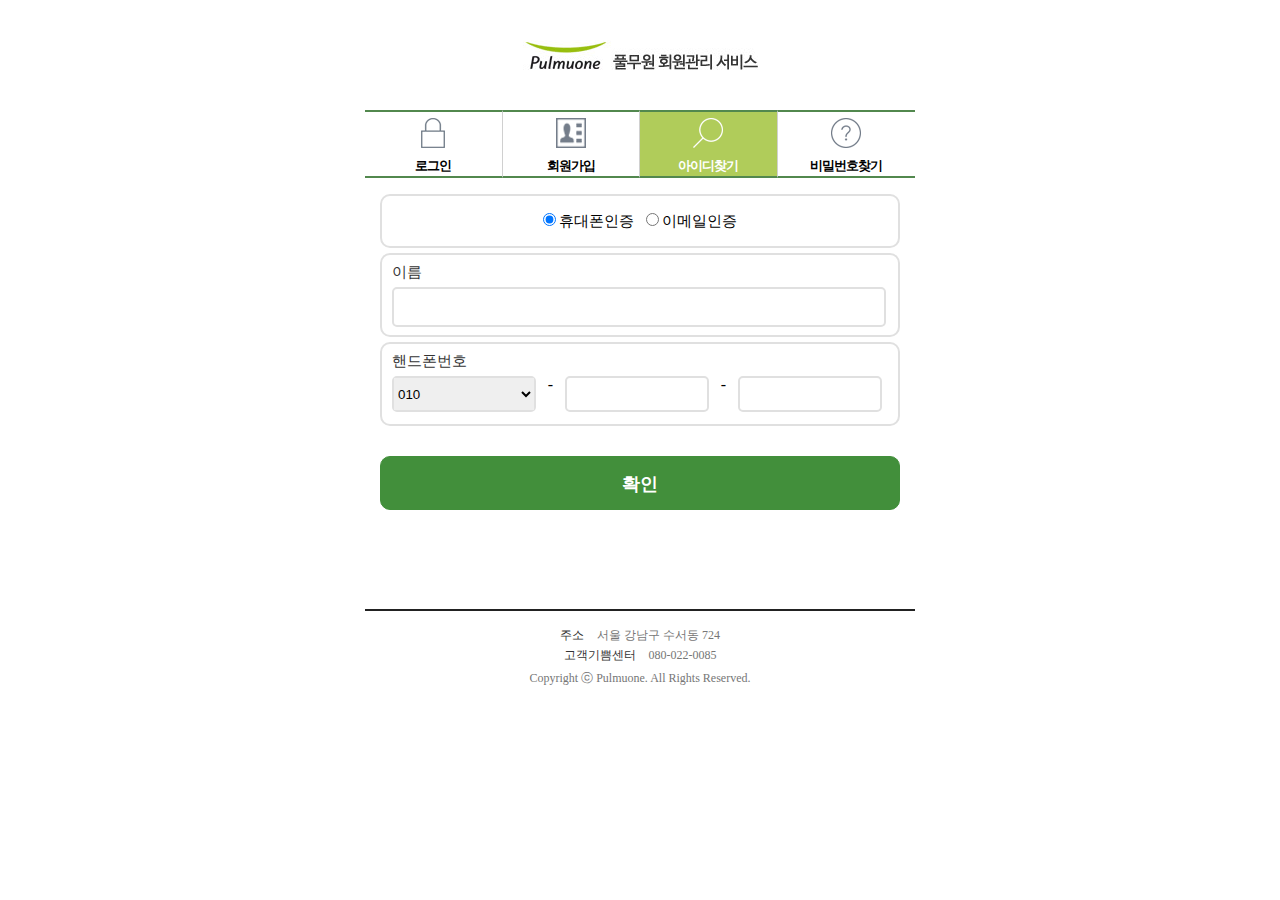
<file: find_id.html>
<!DOCTYPE html>
<html lang="ko">

<head>
    <meta charset="UTF-8">
    <link rel=" shortcut icon" href="./img/favicon_1.ico">
    <meta name="viewport" content="width=device-width, initial-scale=1.0">
    <title>풀무원 회원관리 서비스 아이디 찾기</title>
    <link rel="stylesheet" href="./css/index/login_index2.css">
    <script src="js/jquery-3.5.1.min.js"></script>
    <script src="js/mail_number.js"></script>
</head>



<body oncontextmenu="return false" ondragstart="return false" onselectstart="return false">
    <div id="wrap">
        <div class="header">
            <div class="inner-header">
                <h1>
                    <a href="#">
                        <img src="./img/login_2/logo_pulmuone.jpg" alt="풀무원 로그인 서비스">
                    </a>
                </h1>
                <div class="gnb">
                    <ul>
                        <li id="br1">
                            <a href="./login_2.html">
                                <span>
                                    <img src="./img/login_2/login_1.png" alt="로그인">
                                </span>
                                로그인
                            </a>
                        </li>
                        <li id="br2">
                            <a href="./join.html">
                                <span>
                                    <img src="./img/login_2/join_1.png" alt="회원가입">
                                </span>
                                회원가입
                            </a>
                        </li>
                        <li id="br3" class="on">
                            <a href="./find_id.html">
                                <span>
                                    <img src="./img/login_2/findid_2.png" alt="아이디찾기">
                                </span>
                                아이디찾기
                            </a>
                        </li>
                        <li id="br4">
                            <a href="./find_pw.html">
                                <span>
                                    <img src="./img/login_2/findpw_1.png" alt="비밀번호찾기">
                                </span>
                                비밀번호찾기
                            </a>
                        </li>
                    </ul>
                </div>
            </div>
        </div>
        <div class="container">
            <div class="inner-container">
                <div class="certification">
                    <div class="inner-certification">
                        <form name="myForm">
                            <input type="radio" name="certification" checked value="0" onclick="check()"> 휴대폰인증 &nbsp
                            <input type="radio" name="certification" value="1" onclick="check()"> 이메일인증
                        </form>
                    </div>
                </div>
                <div class="namenumber">
                    <form action="findIdOk.do" method="post" name="findIdOk" id="findIdOk">
                        <div class="name">
                            <p>이름</p>
                            <div class="innner-name">
                                <input type="text" name="userName" id="userName" required>
                            </div>
                        </div>
                        <div class="number">
                            <p>핸드폰번호</p>
                            <div class="innner-number">
                                <ul>
                                    <li>
                                        <select name="phone" id="phone">
                                            <option value="010">010</option>
                                            <option value="011">011</option>
                                            <option value="016">016</option>
                                            <option value="017">017</option>
                                            <option value="019">019</option>
                                        </select>
                                    </li>-
                                    <li>
                                        <input type="text" name="userNumber" id="userNumber" maxlength="4"  required>
                                    </li>-
                                    <li>
                                        <input type="text" name="userNumber" id="userNumber2" maxlength="4"  required>
                                    </li>
                                </ul>
                            </div>
                        </div>
                        <div class="email" style="display:none;">
                            <p>이메일</p>
                            <div class="innner-email">
                                <input type="text" name="userMail" id="userMail" required>
                            </div>
                        </div>
                        <div class="btn_gren">
                            <input type="submit" value="확인" class="loginBtn">
                        </div>
                    </form>
                </div>
            </div>
            <div class="footer">
                <div class="inner-footer">
                    <address>
                        <p>
                            <strong>주소</strong>
                            서울 강남구 수서동 724
                        </p>
                        <p>
                            <strong>고객기쁨센터</strong>
                            080-022-0085
                        </p>
                        <p class="Copyright">Copyright ⓒ Pulmuone. All Rights Reserved.</p>
                    </address>
                </div>
            </div>
        </div>
    </div>
</body></html>
</file>
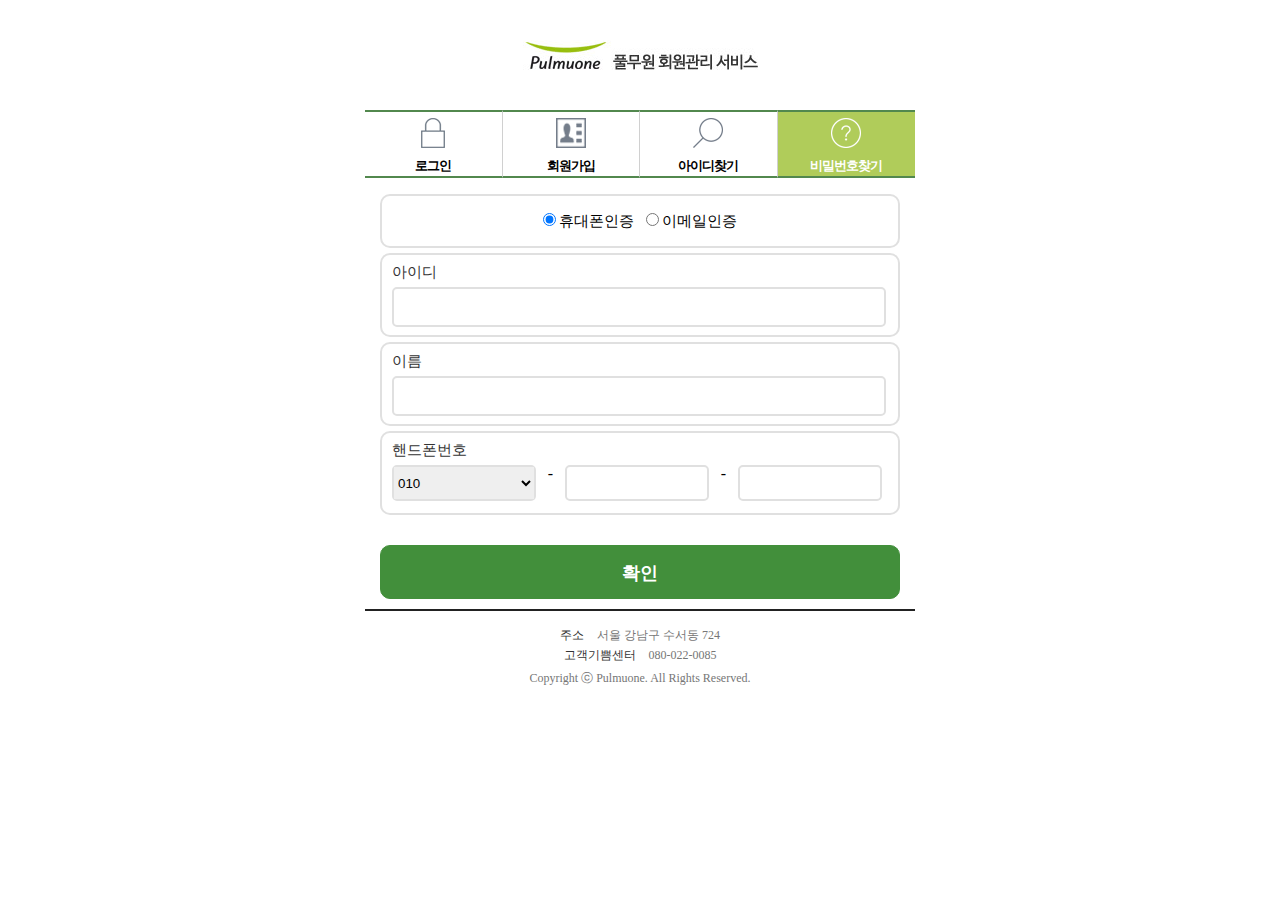
<file: find_pw.html>
<!DOCTYPE html>
<html lang="ko">

<head>
    <meta charset="UTF-8">
    <link rel=" shortcut icon" href="./img/favicon_1.ico">
    <meta name="viewport" content="width=device-width, initial-scale=1.0">
    <title>풀무원 회원관리 서비스 비밀번호 수정</title>
    <link rel="stylesheet" href="./css/index/login_index2.css">
    <script src="js/jquery-3.5.1.min.js"></script>
    <script src="./js/mail_number.js"></script>
</head>

<body oncontextmenu="return false" ondragstart="return false" onselectstart="return false">
    <div id="wrap">
        <div class="header">
            <div class="inner-header">
                <h1>
                    <a href="#">
                        <img src="./img/login_2/logo_pulmuone.jpg" alt="풀무원 로그인 서비스">
                    </a>
                </h1>
                <div class="gnb">
                    <ul>
                        <li id="br1">
                            <a href="./login_2.html">
                                <span>
                                    <img src="./img/login_2/login_1.png" alt="로그인">
                                </span>
                                로그인
                            </a>
                        </li>
                        <li id="br2">
                            <a href="./join.html">
                                <span>
                                    <img src="./img/login_2/join_1.png" alt="회원가입">
                                </span>
                                회원가입
                            </a>
                        </li>
                        <li id="br3">
                            <a href="./find_id.html">
                                <span>
                                    <img src="./img/login_2/findid_1.png" alt="아이디찾기">
                                </span>
                                아이디찾기
                            </a>
                        </li>
                        <li id="br4" class="on">
                            <a href="./find_pw.html">
                                <span>
                                    <img src="./img/login_2/findpw_2.png" alt="비밀번호찾기">
                                </span>
                                비밀번호찾기
                            </a>
                        </li>
                    </ul>
                </div>
            </div>
        </div>
        <div class="container">
            <div class="inner-container">
                <div class="certification">
                    <div class="inner-certification">
                        <form name="myForm">
                            <input type="radio" name="certification" checked value="0" onclick="check()"> 휴대폰인증 &nbsp
                            <input type="radio" name="certification" value="1" onclick="check()"> 이메일인증
                        </form>
                    </div>
                </div>
                <div class="namenumber">
                    <form action="findPwOk.do" method="post" name="findPwOk" id="findPwOk">
                        <div class="id">
                            <p>아이디</p>
                            <div class="innner-id">
                                <input type="text" name="userId" id="userId"  required>
                            </div>
                        </div>
                        <div class="name">
                            <p>이름</p>
                            <div class="innner-name">
                                <input type="text" name="userName" id="userName" required>
                            </div>
                        </div>
                        <div class="number">
                            <p>핸드폰번호</p>
                            <div class="innner-number">
                                <ul>
                                    <li>
                                        <select name="phone" id="phone">
                                            <option value="010">010</option>
                                            <option value="011">011</option>
                                            <option value="016">016</option>
                                            <option value="017">017</option>
                                            <option value="019">019</option>
                                        </select>
                                    </li>-
                                    <li>
                                        <input type="text" name="userNumber" id="userNumber" maxlength="4" required>
                                    </li>-
                                    <li>
                                        <input type="text" name="userNumber" id="userNumber" maxlength="4" required>
                                    </li>
                                </ul>
                            </div>
                        </div>
                        <div class="email" style="display:none;">
                            <p>이메일</p>
                            <div class="innner-email">
                                <input type="text" name="userMail" id="userMail" required>
                            </div>
                        </div>
                        <div class="btn_gren">
                            <input type="submit" value="확인" class="loginBtn">
                        </div>
                    </form>
                </div>
            </div>
        </div>
        <div class="footer">
            <div class="inner-footer">
                <address>
                    <p>
                        <strong>주소</strong>
                        서울 강남구 수서동 724
                    </p>
                    <p>
                        <strong>고객기쁨센터</strong>
                        080-022-0085
                    </p>
                    <p class="Copyright">Copyright ⓒ Pulmuone. All Rights Reserved.</p>
                </address>
            </div>
        </div>
    </div>
</body></html>
</file>
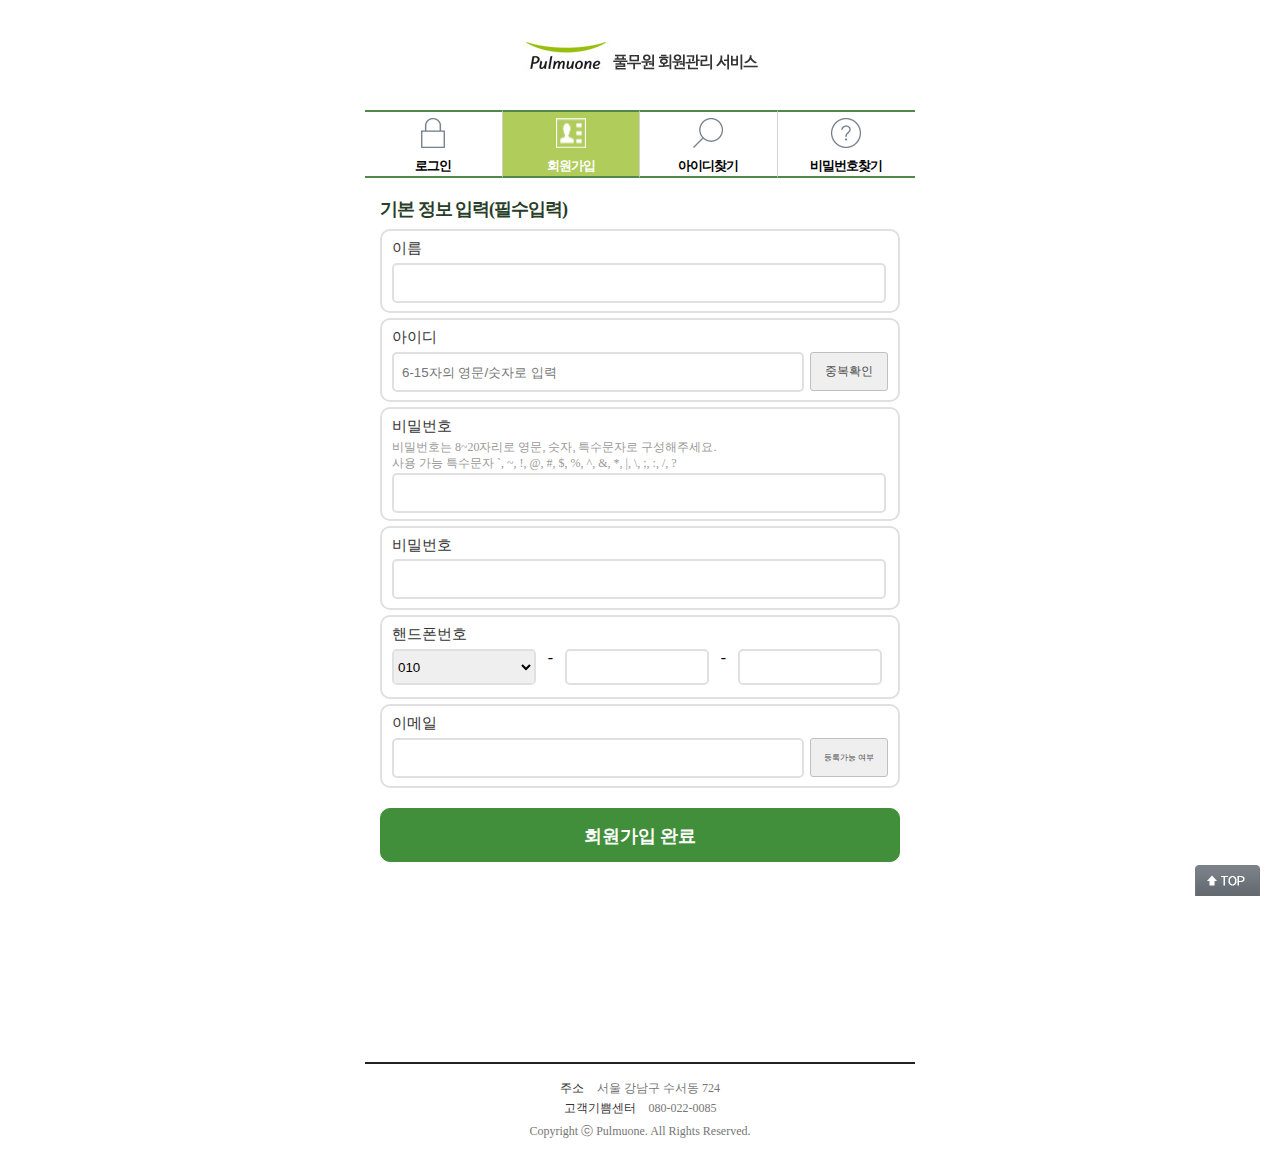
<file: join.html>
<!DOCTYPE html>
<html lang="ko">

<head>
    <meta charset="UTF-8">
    <link rel=" shortcut icon" href="./img/favicon_1.ico">
    <meta name="viewport" content="width=device-width, initial-scale=1.0">
    <title>풀무원 회원가입</title>
    <link rel="stylesheet" href="./css/index/login_index2.css">
    <script src="js/jquery-3.5.1.min.js"></script>
</head>

<body oncontextmenu="return false" ondragstart="return false" onselectstart="return false">
    <div id="wrap">
        <div class="header">
            <div class="inner-header">
                <h1>
                    <a href="#">
                        <img src="./img/login_2/logo_pulmuone.jpg" alt="풀무원 로그인 서비스">
                    </a>
                </h1>
                <div class="gnb">
                    <ul>
                        <li id="br1">
                            <a href="./login_2.html">
                                <span>
                                    <img src="./img/login_2/login_1.png" alt="로그인">
                                </span>
                                로그인
                            </a>
                        </li>
                        <li id="br2" class="on">
                            <a href="./join.html">
                                <span>
                                    <img src="./img/login_2/join_2.png" alt="회원가입">
                                </span>
                                회원가입
                            </a>
                        </li>
                        <li id="br3">
                            <a href="./find_id.html">
                                <span>
                                    <img src="./img/login_2/findid_1.png" alt="아이디찾기">
                                </span>
                                아이디찾기
                            </a>
                        </li>
                        <li id="br4">
                            <a href="./find_pw.html">
                                <span>
                                    <img src="./img/login_2/findpw_1.png" alt="비밀번호찾기">
                                </span>
                                비밀번호찾기
                            </a>
                        </li>
                    </ul>
                </div>
            </div>
        </div>
        <div class="container">
            <div class="inner-container">
                <h2>기본 정보 입력(필수입력)</h2>
                <form action="joinOk.do" method="post" name="joinOk" id="joinOk">
                    <div class="name">
                        <p>이름</p>
                        <div class="inner-name">
                            <input type="text" name="userName" id="userName">
                        </div>
                    </div>
                    <div class="id">
                        <p>아이디</p>
                        <div class=ids>
                            <div class="inner-id">
                                <input type="text" placeholder="6-15자의 영문/숫자로 입력" name="userId" id="userId">
                            </div>
                            <div class="inner-idbtn">
                                <input type="button" value="중복확인" class="btn" onclick="btnFunction()">
                            </div>
                            <script>
                                function btnFunction() {
                                    alert("사용 가능한 아이디입니다.");
                                }
                            </script>
                        </div>
                    </div>
                    <div class="pw">
                        <p>비밀번호</p>
                        <ul>
                            <li>비밀번호는 8~20자리로 영문, 숫자, 특수문자로 구성해주세요.</li>
                            <li>사용 가능 특수문자 `, ~, !, @, #, $, %, ^, &, *, |, \, ;, :, /, ?</li>
                        </ul>
                        <div class="inner-pw">
                            <input type="password" name="userPw" id="userPw">
                        </div>
                    </div>
                    <div class="pwconfirm">
                        <p>비밀번호</p>
                        <div class="inner-pwconfirm">
                            <input type="password" name="userPw2" id="userPw2">
                        </div>
                    </div>
                    <div class="number">
                        <p>핸드폰번호</p>
                        <div class="inner-number">
                            <ul>
                                <li>
                                    <select name="phone" id="phone">
                                        <option value="010">010</option>
                                        <option value="011">011</option>
                                        <option value="016">016</option>
                                        <option value="017">017</option>
                                        <option value="019">019</option>
                                    </select>
                                </li>-
                                <li>
                                    <input type="text" maxlength="4" name="userNumber" id="userNumber">
                                </li>-
                                <li>
                                    <input type="text" maxlength="4" name="userNumber2" id="userNumber2">
                                </li>
                            </ul>
                        </div>
                    </div>
                    <div class="email">
                        <p>이메일</p>
                        <div class="emails">
                            <div class="inner-email">
                                <input class="textmail" type='email' name="userMail" id="userMail">
                            </div>
                            <div class="inner-btn">
                                <input type="Button" value="등록가능 여부" style="font-size: 8px; font-weight: 500;" onclick="btnFunction()">
                            </div>
                            <script>
                                function btnFunction() {
                                    alert("사용 가능한 아이디입니다.");
                                }
                            </script>
                        </div>
                    </div>
                    <div class="btn_grn">
                        <input type="button" value="회원가입 완료" class="joinBtn">
                    </div>
                </form>
            </div>
        </div>
        <script src="js/join.js"></script>
        <div class="footer">
            <div class="inner-footer">
                <address>
                    <p>
                        <strong>주소</strong>
                        서울 강남구 수서동 724
                    </p>
                    <p>
                        <strong>고객기쁨센터</strong>
                        080-022-0085
                    </p>
                    <p class="Copyright">Copyright ⓒ Pulmuone. All Rights Reserved.</p>
                </address>
                <div class="top" onclick="window.scrollTo(0,0);">
                    <img src="./img/login_2/top.png" alt="페이지위로가는버튼" width="65px">
                </div>
            </div>
        </div>
    </div>
</body></html>
</file>
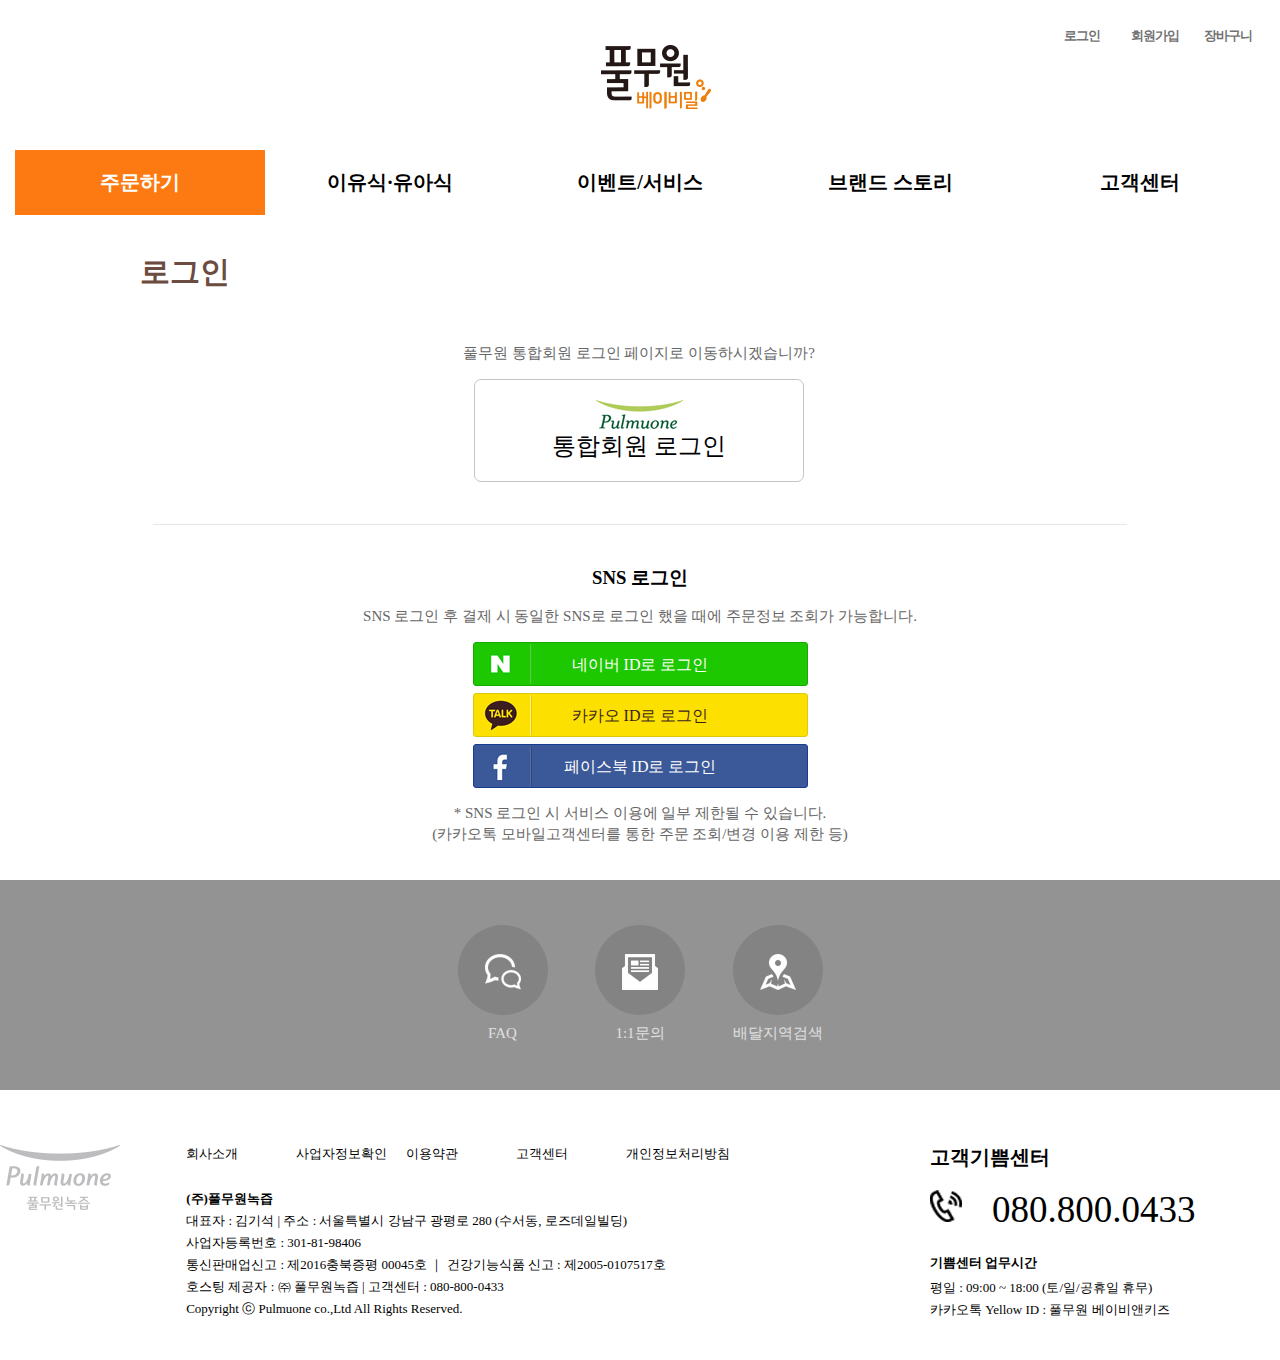
<file: login.html>
<!DOCTYPE html>
<html lang="ko">

<head>
    <meta charset="UTF-8">
    <link rel=" shortcut icon" href="./img/favicon.ico">
    <meta name="viewport" content="width=device-width, initial-scale=1.0">
    <title>풀무원 베이비빌</title>
    <link rel="stylesheet" href="./css/index/login_index.css">
    <script src="js/jquery-3.5.1.min.js"></script>
</head>

<body oncontextmenu="return false" ondragstart="return false" onselectstart="return false">
    <div id="wrap">
        <div class="header">
            <div class="inner-header">
                <div class="top-menu">
                    <h1 class="logo"><a href="./index.html"><img src="./img/index/logo_baby.png" alt="풀무원 베이비밀"></a></h1>
                    <div class="golink">
                        <ul>
                            <li><a href="./login.html">로그인</a></li>
                            <li><a href="./join.html">회원가입</a></li>
                            <li><a href="#">장바구니</a></li>
                        </ul>
                    </div>
                </div>
                <div class="bottom-menu">
                    <div class="main-gnb">
                        <ul>
                            <li>
                                <span><a href="#"><em>주문하기</em></a></span>
                            </li>
                            <li>
                                <span><a href="#">이유식·유아식</a></span>
                            </li>
                            <li>
                                <span><a href="#">이벤트/서비스</a></span>
                            </li>
                            <li>
                                <span><a href="#">브랜드 스토리</a></span>
                            </li>
                            <li>
                                <span><a href="#">고객센터</a></span>
                            </li>
                        </ul>
                    </div>
                </div>
                <div class="sub-gnb">
                    <div class="inner-subgnb">
                        <ul class=scroll>
                            <li class=btl>베이비밀(첫돌 이전)</li>
                            <li><a href="#">초기1[쌀미음]</a></li>
                            <li><a href="#">초기2</a></li>
                            <li><a href="#">중기</a></li>
                            <li><a href="#">후기2팩</a></li>
                            <li><a href="#">후기3팩</a></li>
                            <li><a href="#">병행기</a></li>
                            <li><a href="#">완료기2팩</a></li>
                            <li class=mb><a href="#">완료기3팩</a></li>
                            <li class=btl>키즈밀</li>
                            <li><a href="#">영양덮밥2팩</a></li>
                            <li><a href="#">영양덮밥3팩</a></li>
                            <li><a href="#">영양덮밥플러스</a></li>
                            <li class=btl>간식</li>
                            <li><a href="#">퓨레</a></li>
                            <li class=btl>건강식품</li>
                            <li><a href="#">유산균</a></li>
                            <br>
                            <br>
                        </ul>
                        <ul>
                            <li class=btl>오늘의 식단</li>
                            <li><a href="#">이유식단계</a></li>
                            <li class=mb><a href="#">유아식단계</a></li>
                            <li class=btl>베이비밀 가이드</li>
                            <li><a href="#">월령별 맞춤 프로그램</a></li>
                            <li><a href="#">구매가이드</a></li>
                        </ul>
                        <ul>
                            <li class=btl>이벤트</li>
                            <li><a href="#">베이비밀 체험단</a></li>
                            <li class=mb><a href="#">진행중인 이벤트</a></li>
                            <li class=btl>서비스</li>
                            <li><a href="#">고객 등급별 쿠폰 혜택</a></li>
                            <li><a href="#">신선배달</a></li>
                        </ul>
                        <ul>
                            <li class=btl>브랜드스토리</li>
                            <li><a href="#">베이비밀 연혁</a></li>
                            <li><a href="#">바른제조</a></li>
                            <li><a href="#">바른재료</a></li>
                            <li><a href="#">바른성장</a></li>
                            <li><a href="#">바른입맛</a></li>
                        </ul>
                        <ul>
                            <li class=btl>공지사항</li>
                            <li><a href="#">이용안내</a></li>
                            <li><a href="#">1:1문의하기</a></li>
                            <li><a href="#">FAQ</a></li>
                            <li><a href="#">외부몰 주문조회</a></li>
                        </ul>
                    </div>
                </div>
            </div>
        </div>
        <script>
            let mgnbLi = $('.main-gnb>ul>li');
            let submenu = $('.sub-gnb')

            mgnbLi.on('mouseenter', function(e) {
                e.preventDefault();
                //                submenu.slideDown();
                submenu.stop().slideDown();
            })
            submenu.on('mouseleave', function(e) {
                e.preventDefault();
                submenu.stop().slideUp();
                //                submenu.slideUp();
            })

        </script>
        <div class="container">
            <div class="inner-container">
                <h1 class="title_top">로그인</h1>
                <div class="contentpop">
                    <div class="pop_section1">
                        <div class="section_sso">
                            <div class="section_inner">
                                <p>풀무원 통합회원 로그인 페이지로 이동하시겠습니까?</p>
                                <a href="login_2.html" target="_blank">
                                    <img src="./img/login/img_sso_logo.png" alt="img_sso_logo">
                                    <strong>통합회원 로그인</strong>
                                </a>
                            </div>
                        </div>
                        <div class="section_sns">
                            <div class="section_inner">
                                <h3>SNS 로그인</h3>
                                <p>SNS 로그인 후 결제 시 동일한 SNS로 로그인 했을 때에 주문정보 조회가 가능합니다.</p>
                                <ul>
                                    <li class="sns_naver">
                                        <a href="#" id="NaverLoginBtn">
                                            네이버 ID로 로그인
                                        </a>
                                    </li>
                                    <li class="sns_kakao">
                                        <a href="#" id="custom-login-btn">
                                            카카오 ID로 로그인
                                        </a>
                                    </li>
                                    <li class="sns_facebook">
                                        <a href="#" id="fbLoginBtn">
                                            페이스북 ID로 로그인
                                        </a>
                                    </li>
                                </ul>
                                <script>
                                    $(document).ready(function() {
                                        $(".section_inner>ul>li").click(function() {
                                            alert("로그인 페이지로 이동합니다.");
                                        });
                                    });

                                </script>
                                <p>* SNS 로그인 시 서비스 이용에 일부 제한될 수 있습니다.<br>
                                    (카카오톡 모바일고객센터를 통한 주문 조회/변경 이용 제한 등)</p>
                            </div>
                        </div>
                    </div>
                </div>
            </div>
        </div>
        <div class="footer">
            <div class="inner-footer">
                <div class="top-footer">
                    <div class="inner-tfooter">
                        <div class="circle_bg">
                            <a href="#">
                                <div class="circle">
                                    <img src="./img/index/FAQ.png" alt="FAQ">
                                    <p>FAQ</p>
                                </div>
                            </a>
                            <a href="#">
                                <div class="circle">
                                    <img src="./img/index/question.png" alt="1:1문의">
                                    <p>1:1문의</p>
                                </div>
                            </a>
                            <a href="#">
                                <div class="circle">
                                    <img src="./img/index/map.png" alt="배달지역검색">
                                    <p>배달지역검색</p>
                                </div>
                            </a>
                        </div>
                    </div>
                </div>
                <script>
                    $(document).ready(function() {
                        $(".circle").click(function() {
                            alert("해당 페이지로 이동합니다.");
                        });
                    });
                </script>
                <div class="bottom-footer">
                    <div class="inner-bottomft">
                        <div class="footer_logo">
                            <img src="./img/index/f_logo.png" alt="하단로고">
                        </div>
                        <div class="footer_content">
                            <div class="footer_nav">
                                <ul>
                                    <li><a href="#">회사소개</a></li>
                                    <li><a href="#">사업자정보확인</a></li>
                                    <li><a href="#">이용약관</a></li>
                                    <li><a href="#">고객센터</a></li>
                                    <li><a href="#">개인정보처리방침</a></li>
                                </ul>
                            </div>
                            <div class="footer_address">
                                <address>
                                    <strong>(주)풀무원녹즙</strong>
                                    <br>
                                    <p>
                                        대표자 : 김기석 | 주소 : 서울특별시 강남구 광평로 280 (수서동, 로즈데일빌딩)<br>
                                        사업자등록번호 : 301-81-98406<br>
                                        통신판매업신고 : 제2016충북증평 00045호 ｜ 건강기능식품 신고 : 제2005-0107517호<br>
                                        호스팅 제공자 : ㈜ 풀무원녹즙 | 고객센터 : 080-800-0433<br>
                                    </p>
                                    <p class="Copyright">Copyright ⓒ Pulmuone co.,Ltd All Rights Reserved.</p>
                                </address>
                            </div>
                        </div>
                        <div class="footer-right">
                            <h2>고객기쁨센터</h2>
                            <div class="phonenum"><img src="./img/index/ico-cc-tell.png" alt="전화기">080.800.0433</div>
                            <h3>기쁨센터 업무시간</h3>
                            <p>
                                평일 : 09:00 ~ 18:00 (토/일/공휴일 휴무)<br>
                                카카오톡 Yellow ID : 풀무원 베이비앤키즈
                            </p>
                        </div>
                    </div>
                </div>
            </div>
        </div>
    </div>
</body>

</html>
</file>
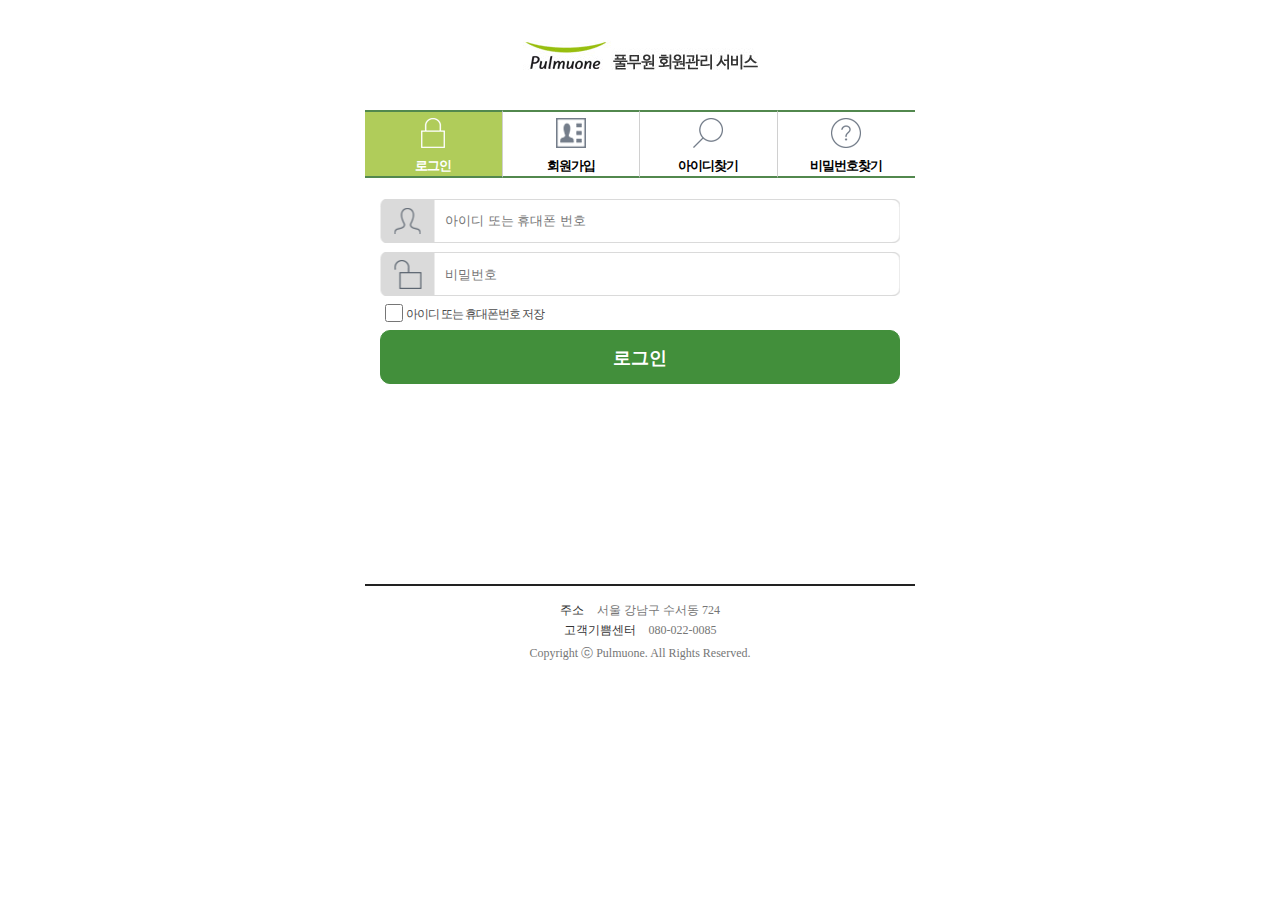
<file: login_2.html>
<!DOCTYPE html>
<html lang="ko">
<head>
    <meta charset="UTF-8">
    <link rel=" shortcut icon" href="./img/favicon_1.ico">
    <meta name="viewport" content="width=device-width, initial-scale=1.0">
    <title>풀무원 회원관리 서비스 로그인</title>
    <link rel="stylesheet" href="./css/index/login_index2.css">
    <script src="js/jquery-3.5.1.min.js"></script>
</head>

<body oncontextmenu="return false" ondragstart="return false" onselectstart="return false">
    <div id="wrap">
        <div class="header">
            <div class="inner-header">
                <h1>
                    <a href="#">
                        <img src="./img/login_2/logo_pulmuone.jpg" alt="풀무원 로그인 서비스">
                    </a>
                </h1>
                <div class="gnb">
                    <ul>
                        <li id="br1" class="on">
                            <a href="./login_2.html">
                                <span>
                                    <img src="./img/login_2/login_2.png" alt="로그인">
                                </span>
                                로그인
                            </a>
                        </li>
                        <li id="br2">
                            <a href="./join.html">
                                <span>
                                    <img src="./img/login_2/join_1.png" alt="회원가입">
                                </span>
                                회원가입
                            </a>
                        </li>
                        <li id="br3">
                            <a href="find_id.html">
                                <span>
                                    <img src="./img/login_2/findid_1.png" alt="아이디찾기">
                                </span>
                                아이디찾기
                            </a>
                        </li>
                        <li id="br4">
                            <a href="find_pw.html">
                                <span>
                                    <img src="./img/login_2/findpw_1.png" alt="비밀번호찾기">
                                </span>
                                비밀번호찾기
                            </a>
                        </li>
                    </ul>
                </div>
            </div>
        </div>
        <div class="container">
            <div class="inner-container">
                <form action="loginOk.do" method="post" name="loginOk" id="loginOk">
                    <div class="input_id">
                        <input type="text" name="userId" id="userId" placeholder="아이디 또는 휴대폰 번호" style="width:445px;height:27px;">
                    </div>
                    <div class="input_pw">
                        <input type="password" name="userPw" id="userPw" placeholder="비밀번호" style="width:445px;height:27px;">
                    </div>
                    <label class="checkbox">
                        <input type="checkbox" id="checkbox">
                        <b>아이디 또는 휴대폰번호 저장</b>
                    </label>
                    <div class="btn_green">
                        <input type="button" value="로그인" class="loginBtn">
                    </div>
                </form>
            </div>
        </div>
        <script src="js/login_2.js"></script>
        <div class="footer">
            <div class="inner-footer">
                <address>
                    <p>
                        <strong>주소</strong>
                        서울 강남구 수서동 724
                    </p>
                    <p>
                        <strong>고객기쁨센터</strong>
                        080-022-0085
                    </p>
                    <p class="Copyright">Copyright ⓒ Pulmuone. All Rights Reserved.</p>
                </address>
            </div>
        </div>
    </div>
</body></html>
</file>
<file: css/index/login_index2.css>
@charset "utf-8";

@import url(../reset.css);
@import url(../commens/login_pulmuone.css);
@import url(../commens/join.css);
@import url(../commens/login_idpw.css);
</file>
<file: css/index/login_index.css>
@charset "utf-8";

@import url(../reset.css);
@import url(../commens/header.css);
@import url(../commens/login_container.css);
@import url(../commens/footer.css);
</file>
